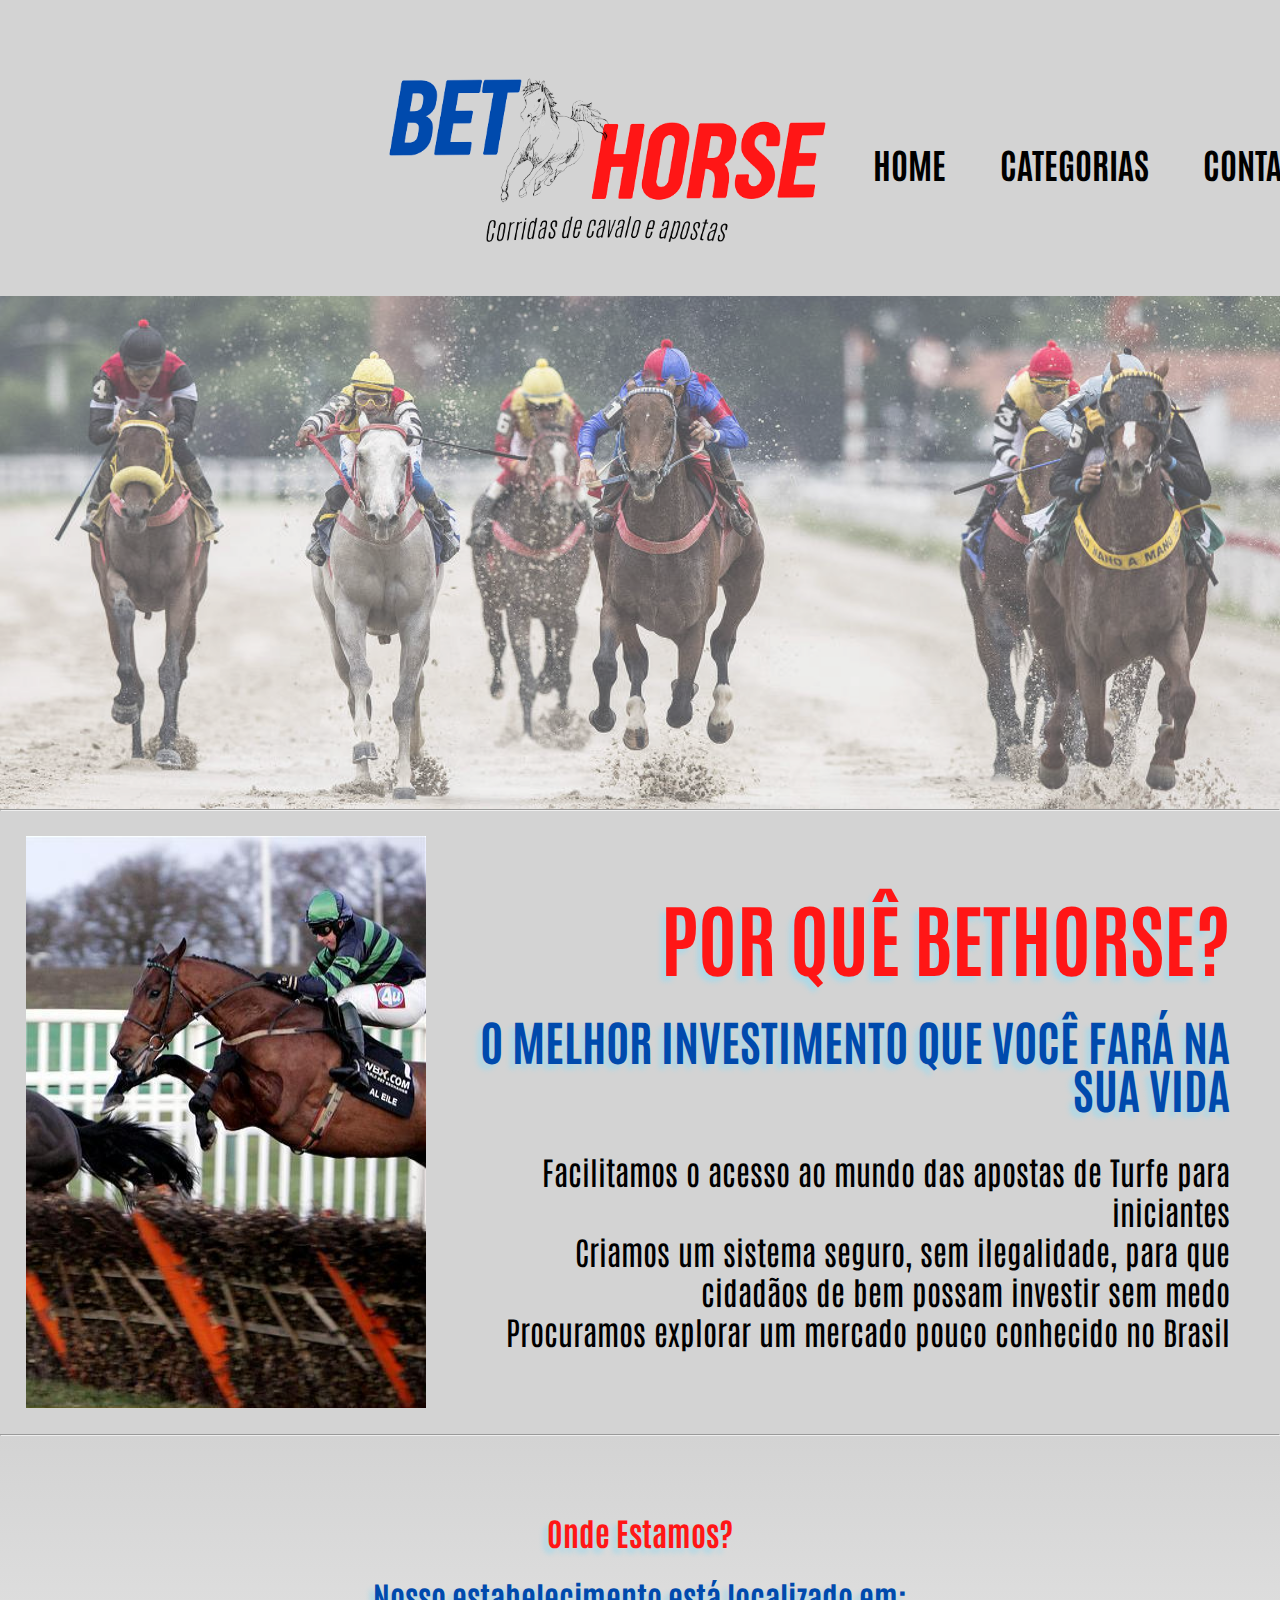
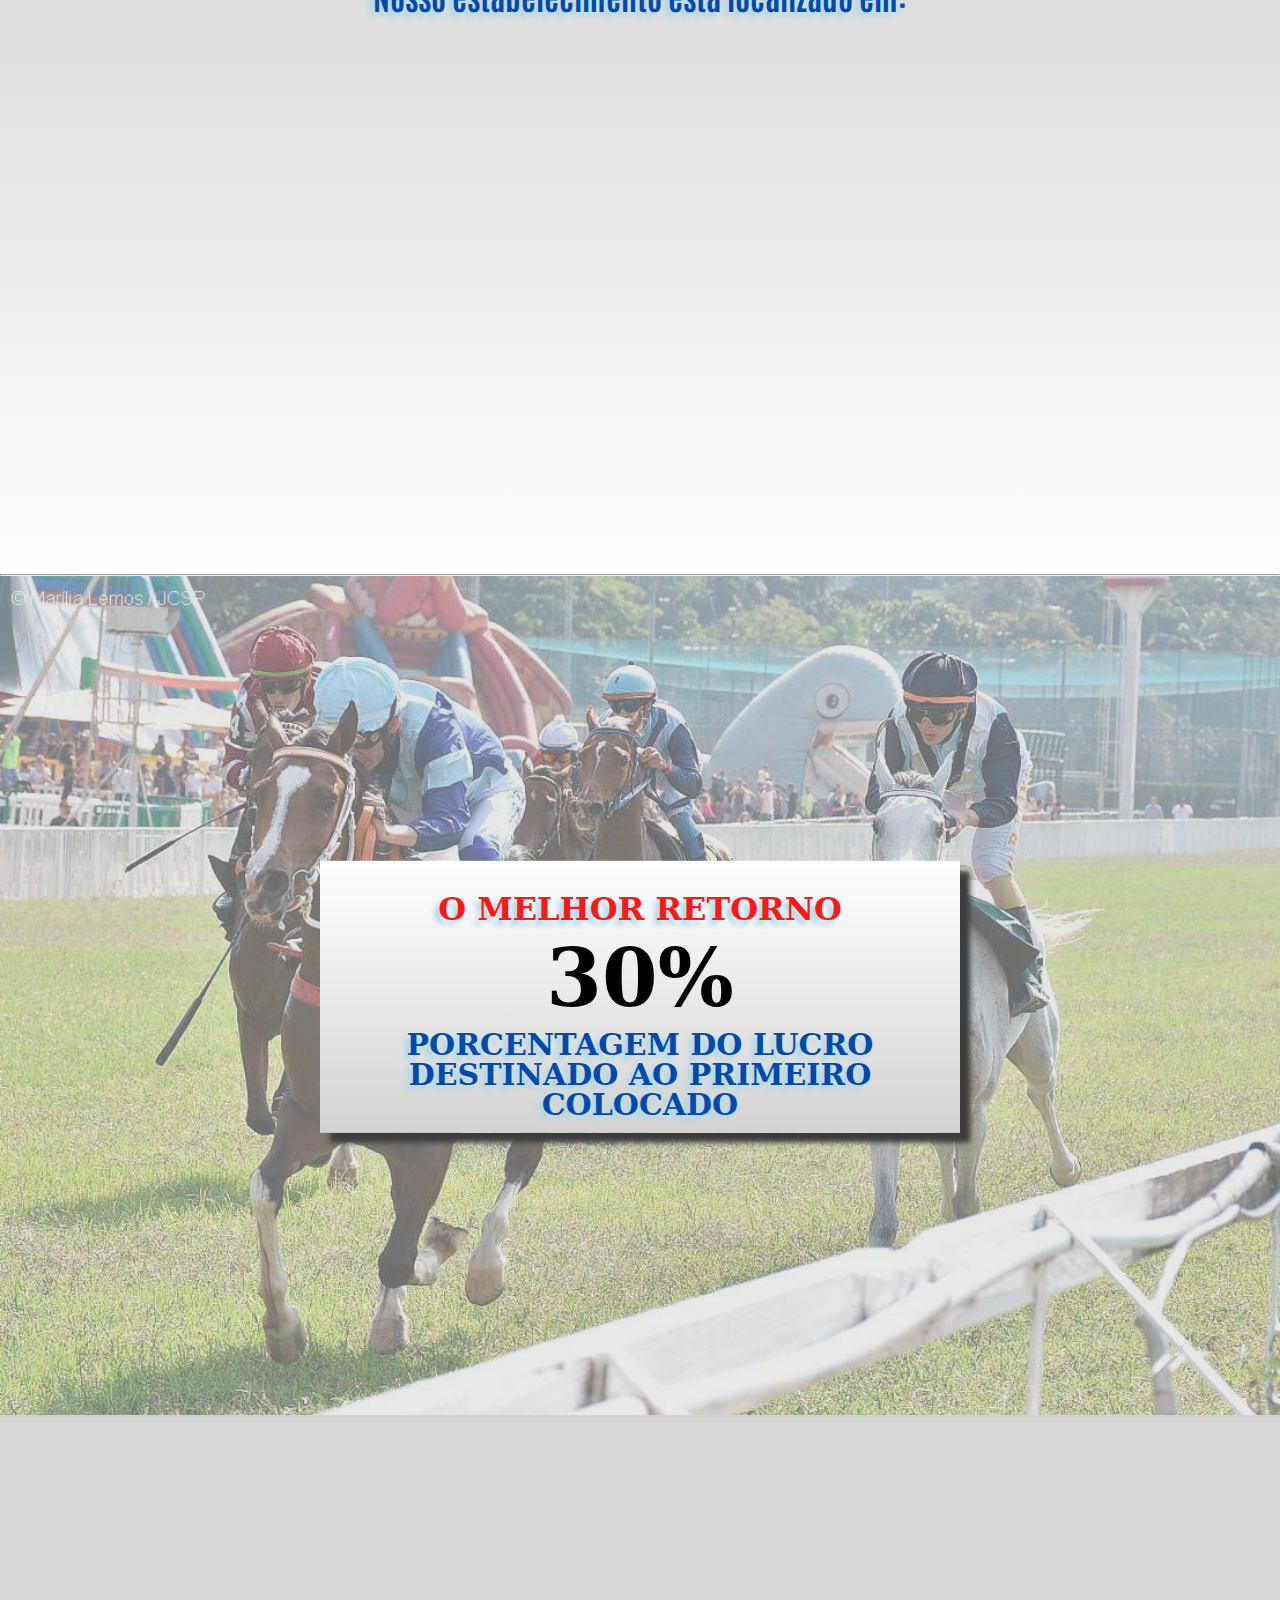
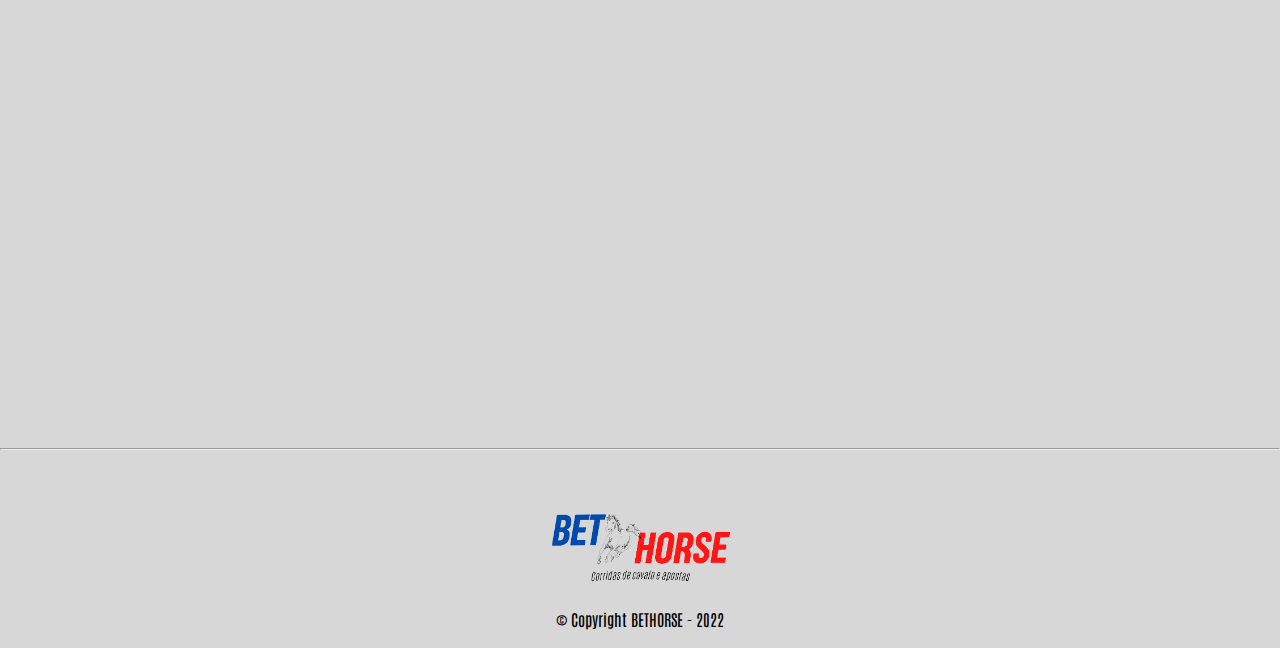
<file: index.html>
<!DOCTYPE html>
<html>
    <head>
        <meta charset="UTF-8"/>
        <link href="Style.css" rel="stylesheet">
        <title> BetHorse</title>
        <link rel="preconnect" href="https://fonts.googleapis.com">
        <link rel="preconnect" href="https://fonts.gstatic.com" crossorigin>
        <link href="https://fonts.googleapis.com/css2?family=Antonio:wght@300&display=swap" rel="stylesheet">
        <link href="https://fonts.googleapis.com/css2?family=Vollkorn&display=swap" rel="stylesheet">
    </head>
    <body>
        <header>
            <div class="logo_box">
                <img src="logo.png" title="Lucas da Silva Lins" class="logo"></img>
                <nav>
                    <ul>
                        <li><a href="index.html">Home</a></li>
                        <li><a href="catego.html">Categorias</a></li>
                        <li><a href="contato.htlm">Contato</a></li>
                    </ul>
                </nav>
            </div>
        </header>
        <img class = "banner" src="banner.jpg">
        <hr>
        <main>
                <section class="pq">
                <img class="horse" src="joquei.jpg" alt="joquei">
                <div class="pqtxt">
                    <h1>Por quê BetHorse?</h1>
                    <h2>o melhor investimento que você fará na sua vida</h2>
                    <ul>
                        <li>Facilitamos o acesso ao mundo das apostas de Turfe para iniciantes</li>
                        <li>Criamos um sistema seguro, sem ilegalidade, para que cidadãos de bem possam investir sem medo</li>
                        <li>Procuramos explorar um mercado pouco conhecido no Brasil</li>
                    </ul>
                </div>
                </section>
                <hr> 
                <section class="map">
                    <h3 class="titulo-principal">
                        Onde Estamos?
                    </h3>   
                    <p>
                        Nosso estabelecimento está localizado em:
                    </p>

                    <div class="mapa-conteudo">   
                        <iframe src="https://www.google.com/maps/embed?pb=!1m18!1m12!1m3!1d3657.096973921678!2d-46.688555199999996!3d-23.564960400000004!2m3!1f0!2f0!3f0!3m2!1i1024!2i768!4f13.1!3m3!1m2!1s0x94ce579fa2e606af%3A0xa511441d59015781!2sRua%20Navarro%20de%20Andrade%2C%20171%20-%20Pinheiros%2C%20S%C3%A3o%20Paulo%20-%20SP%2C%2005418-020!5e0!3m2!1spt-BR!2sbr!4v1662071329119!5m2!1spt-BR!2sbr" width="600" height="450" style="border:0;" allowfullscreen="" loading="lazy" referrerpolicy="no-referrer-when-downgrade"></iframe>
                    </div>
                </section>
                <hr>
                <section class="bene">
                <img class="turfe" src="turfe.jpg" alt="turfe">
                    <div class="benef">
                    <h1>
                        O melhor retorno
                    </h1>
                    <h2>
                        30%
                    </h2>
                    <h3>
                        Porcentagem do lucro destinado ao primeiro colocado
                    </h3>
                    </div>
                </section>
                <div    class="video">
                    <iframe width="1120" height="630" src="https://youtu.be/f_FnwO-tnoM" title="YouTube video player" frameborder="0" allow="accelerometer; autoplay; clipboard-write; encrypted-media; gyroscope; picture-in-picture" allowfullscreen></iframe>
                </div>
        </main>
        <hr>
        <footer>
            <img class="logofoot" src="logo.png" alt="logo">
            <p class="copyright">&copy; Copyright BETHORSE - 2022</p>
        </footer>
    </body>

</html>
</file>
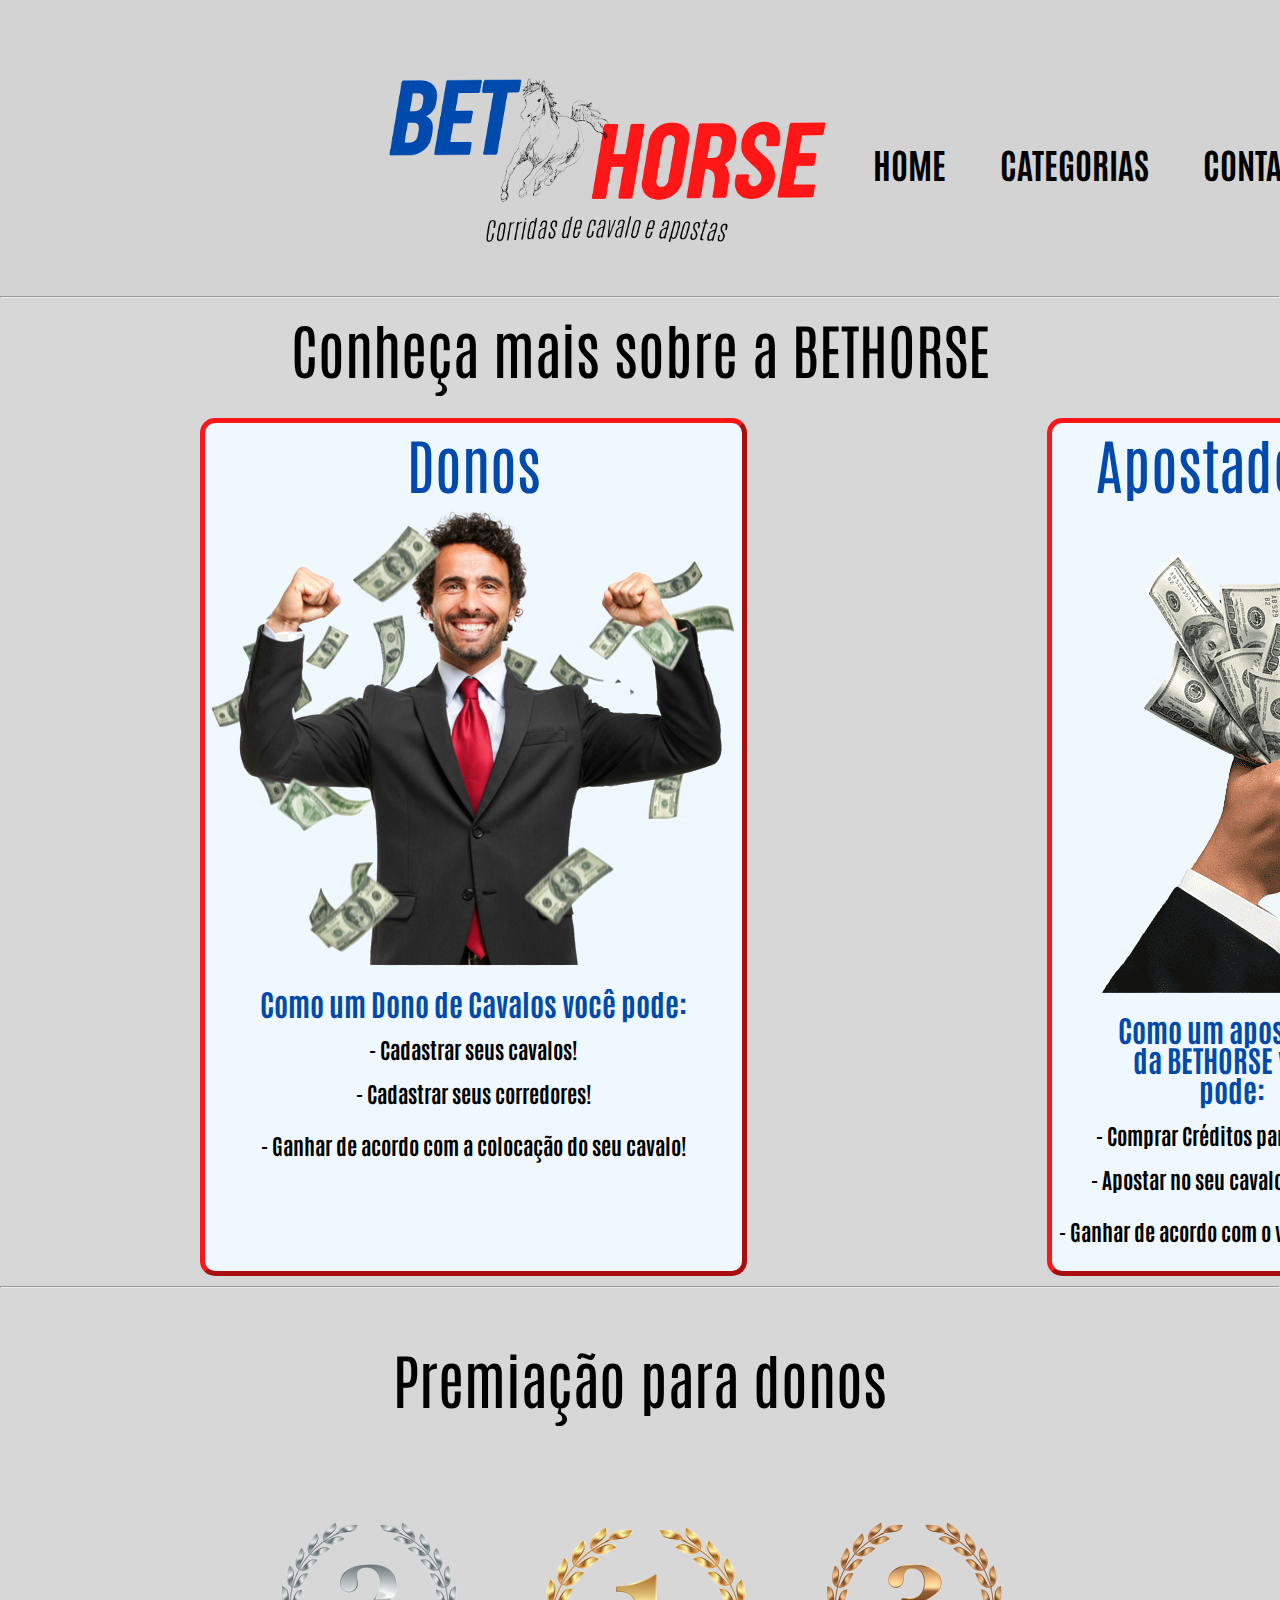
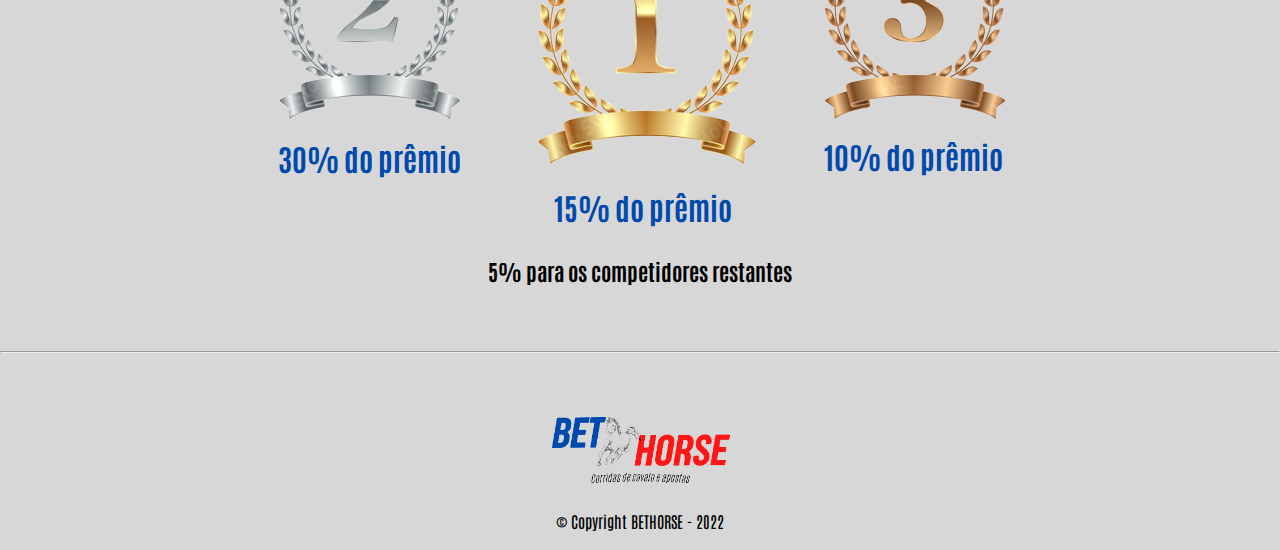
<file: catego.html>
<!DOCTYPE html>
<html>
    <head>
        <meta charset="UTF-8"/>
        <link href="Stylo.css" rel="stylesheet">
        <title> BetHorse</title>
        <link rel="preconnect" href="https://fonts.googleapis.com">
        <link rel="preconnect" href="https://fonts.gstatic.com" crossorigin>
        <link href="https://fonts.googleapis.com/css2?family=Antonio:wght@300&display=swap" rel="stylesheet">
        <link href="https://fonts.googleapis.com/css2?family=Vollkorn&display=swap" rel="stylesheet">
    </head>
    <body>
        <header>
            <div class="logo_box">
                <img src="logo.png" title="Lucas da Silva Lins" class="logo"></img>
                <nav>
                    <ul>
                        <li><a href="index.html">Home</a></li>
                        <li><a href="catego.html">Categorias</a></li>
                        <li><a href="contato.htlm">Contato</a></li>
                    </ul>
                </nav>
            </div>
        </header>
        <hr>
        <main>
            <div class="texto">
                <p>Conheça mais sobre a BETHORSE</p>
            </div>
            <section class="categorias">
                <div class="Dono">
                  <p>Donos</p>
                  <div>
                  <img class="empresario" src="empresario.png" alt="empresario">
                  </div>
                  <h1 class="textDono">
                    Como um Dono de Cavalos você pode:
                  </h1>
                  <h2>- Cadastrar seus cavalos!</h2>
                  <h3>- Cadastrar seus corredores!</h3>
                  <h4>- Ganhar de acordo com a colocação do seu cavalo!</h4>       
                </div>
                <div class="Apostadores">
                    <p>Apostadores</p>
                    <div class="imgEmp">
                    <img class="dinheiro" src="dinheiro.png" alt="dinheiro">
                    </div>
                    <h1 class="textApost">
                        Como um apostador da BETHORSE você pode:
                    </h1>
                    <h2>- Comprar Créditos para apostar!</h2>
                    <h3>- Apostar no seu cavalo preferido!</h3>
                    <h4>- Ganhar de acordo com o valor apostado!</h4>    
                </div>
            </section>
            <hr>
            <section class="premio">
                <p>Premiação para donos</p>
                <div id="AncDono" class="coloca">
                    <div class="seg">
                        <img class="segundo" src="segundo_lugar.png" alt="segundo">
                        <h1>30% do prêmio</h1>
                    </div>
                    <div class="pri"> 
                        <img class="primeiro" src="primeiro_lugar.png" alt="segundo">
                        <h1>15% do prêmio</h1>
                    </div>
                    <div class="ter">
                        <img class="terceiro" src="terceiro_lugar.png" alt="segundo">
                        <h1>10% do prêmio</h1>
                    </div>
                </div>
                <h2>5% para os competidores restantes</h2>
            </section>
        </main>
        <hr>
        <footer>
            <img class="logofoot" src="logo.png" alt="logo">
            <p class="copyright">&copy; Copyright BETHORSE - 2022</p>
        </footer>
    </body>
</html>
</file>
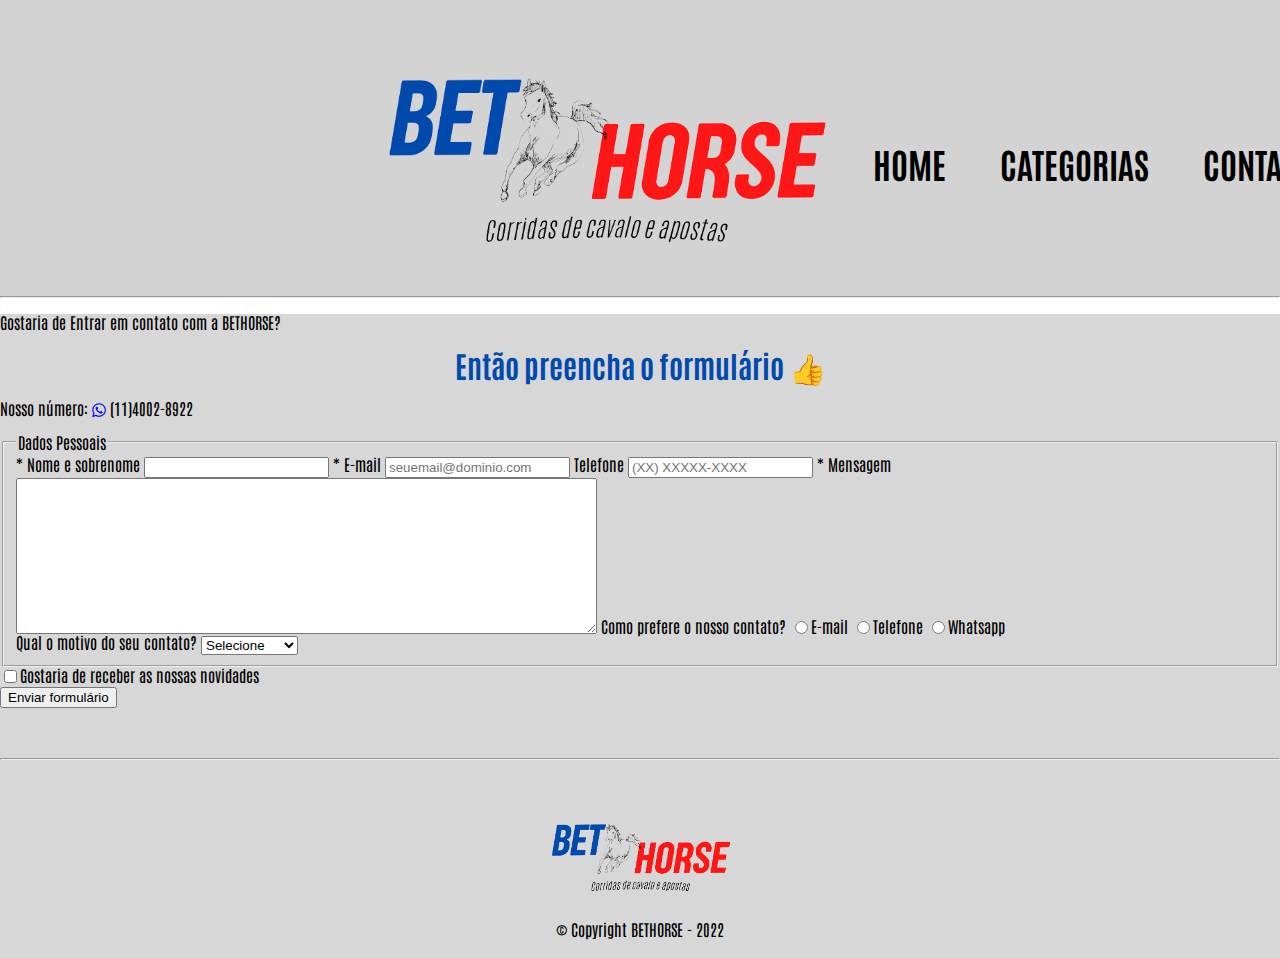
<file: contato.html>
<!DOCTYPE html>
<html>
    <head>
        <meta charset="UTF-8"/>
        <link href="Stylo.css" rel="stylesheet">
        <title> BetHorse</title>
        <link rel="stylesheet" href="https://maxcdn.bootstrapcdn.com/font-awesome/4.5.0/css/font-awesome.min.css">
        <link rel="preconnect" href="https://fonts.googleapis.com">
        <link rel="preconnect" href="https://fonts.gstatic.com" crossorigin>
        <link href="https://fonts.googleapis.com/css2?family=Antonio:wght@300&display=swap" rel="stylesheet">
        <link href="https://fonts.googleapis.com/css2?family=Vollkorn&display=swap" rel="stylesheet">
        <script>
            alert("Utilize esse formulário para se comunicar conosco!")
            
            dia=new Array("Domingo","Segunda-Feira","Terça-Feira","Quarta-Feira","Quinta-Feira","Sexta-Feira")
            mes=new Array("Janeiro","Fevereiro","Março","Abril","Maio","Junho","Julho","Agosto","Setembro","Outubro","Novembro","Dezembro")
            data= new Date
        </script>
    </head>
    <body>
        <header>
            <div class="logo_box">
                <img src="logo.png" title="Lucas da Silva Lins" class="logo"></img>
                <nav>
                    <ul>
                        <li><a href="index.html">Home</a></li>
                        <li><a href="catego.html">Categorias</a></li>
                        <li><a href="contato.html">Contato</a></li>
                    </ul>
                </nav>
            </div>
        </header>
        <hr>
        <main class="cont">
            <div class="textos">
                <p class="cont_txt">Gostaria de Entrar em contato com a BETHORSE?</p>
                <p style="text-align: right; margin-right: 10px;">
                    <script type="text/javascript">
                        /*alert(data.getDate())  mostrar como está vindo a informação*/
                        document.write(dia[data.getDay()]+  ", " + ata.getDate() + " de " + mes[data.getMonth()] + " de " + data.getFullYear())
                    </script>
                </p>
                <h1>Então preencha o formulário 👍</h1>
                <p>Nosso número: <a class="whatsapp-link" href="https://wa.me/55991111112222" target="_blank"><i class="fa fa-whatsapp"></i></a> (11)4002-8922</p>
            </div>
            <form name="frmContato" method="get" action="mailto:teste@gmail.com" target="_blank">
                <fieldset>
                    <legend>Dados Pessoais</legend>
                    <label for="nomesobrenome">* Nome e sobrenome</label>
                    <input type="text" id="nomesobrenome" name="" class="input-padrao" required>

                    <label for="email">* E-mail</label>
                    <input type="email" id="email" name="" class="input-padrao" required placeholder="seuemail@dominio.com">

                    <label for="telefone">Telefone</label>
                    <input type="tel" id="telefone" name="" class="input-padrao" placeholder="(XX) XXXXX-XXXX">

                    <label for="mensagem">* Mensagem</label>
                    <textarea cols="70" rows="10" id="mensagem" class="input-padrao"></textarea>

                    <label for="contato">Como prefere o nosso contato?
                        <input type="radio" value="radio-email" name="Contato">E-mail
                        <input type="radio" value="radio-telefone" name="Contato">Telefone
                        <input type="radio" value="radio-whatsapp" name="Contato">Whatsapp
                    </label>

                    <br>
                    <label for="horario">Qual o motivo do seu contato?
                        <select>
                            <option>Selecione</option>
                            <option>Dúvida</option>
                            <option>Sugestão</option>
                            <option>Elogio</option>
                            <option>Reclamação</option>
                        </select>
                    </label>
                    <br>
                </fieldset>
                <label><input type="checkbox" class="chk">Gostaria de receber as nossas novidades</label>
                <div class="bota">
                    <input type="submit" value="Enviar formulário" class="enviar">
                </div>
            </form>
        </main>
        <hr>
        <footer>
            <img class="logofoot" src="logo.png" alt="logo">
            <p class="copyright">&copy; Copyright BETHORSE - 2022</p>
        </footer>
    </body>
</html>
</file>
<file: Style.css>
body{
    margin:0;
    padding: 0;
    border: 0;
    line-height: 1;
    font-family: 'Antonio',sans-serif;
}
header{
    background-color: lightgray;
    padding: 20px 0;
}
nav{
    position: absolute;
    top: 110px;
    right:0;
}
nav li{
    display: inline;
    margin: 0 0 0 50px;
}
nav a{
    text-transform: uppercase;
    color: rgb(0, 0, 0);
    font-weight: bold;
    font-size: 35px;
    text-decoration: none;
}
nav a:hover{
    color: red;
    text-decoration: underline;
}
ul{
    list-style: none;
}
.logo_box{
    width: 940px;
    position: relative;
    margin: auto;
    left: 200px;
}
.logo{
    width: 50%;
}
.banner{
    width:100%;
    opacity: 0.7;
}
.pq{

    display: flex;
    font-family: 'Antonio', sans-serif;
    background-color: lightgray;
    color: #866042;
    padding: 2%;
}

.pqtxt{
    padding: 2%;
    width: 100%;
    text-align: right;
}

.pq h1{
    color: #FF1616;
    text-transform: uppercase;
    margin-top: 35px;
    margin-bottom: 1%;
    font-size: 5em;
    width: 100%;
    font-weight: bold;
    text-shadow: lightblue -5px 5px 5px;
}

.pq h2{
    color: #004AAD;
    font-size: 3em;
    text-transform: uppercase;
    width: 100%;
    font-weight: bold;
    text-shadow: lightblue -5px 5px 5px;
}
.pq ul{
    line-height: 1.25;
    font-family: 'Antonio', sans-serif;
    color: black;
    font-size: 2em;
    text-align: right;    
}
.map{
    padding: 3em 0;
    background: linear-gradient(lightgray,white);
    text-align: center;
}
.mapa-conteudo{
    width: 940px;
    margin:0 auto;
}
.map p{
    margin: 0 0 2em;
    text-align: center;
    color: #004AAD;
    font-size: 2em;
    font-weight: bold;
    text-shadow: lightblue -5px 5px 5px;
}
.map h3{
    text-align: center;
    color: #FF1616;
    font-size: 2em;
    font-weight: bold;
    text-shadow: lightblue -5px 5px 5px;
}
.bene{
    width: 100%;
    font-family: 'Volkorn','serif';
    position:relative;
    background-color: lightgray;
}
.bene img{
    width: 100%;
    opacity: 0.5;
}
.benef{
    position:absolute;
    top: 50%;
    left: 50%;
    transform: translate(-50%,-50%);
    background: linear-gradient(white,lightgray);
    box-shadow: 10px 10px 5px 0px rgb(61, 61, 61);  
}
.benef h1{
    text-align: center;
    text-transform: uppercase;
    margin:5% 2% 1% 2% ;
    color: #FF1616;
    text-shadow: lightblue -5px 5px 5px;
}
.benef h2{
    text-align: center;
    font-size: 80px;
    margin:2%;
}
.benef h3{
    text-align: center;
    text-transform: uppercase;
    font-size: 30px;
    margin:2% ;
    color:#004AAD;
    text-shadow: lightblue -5px 5px 5px;
}

.video{
    text-align: center;
    background-color: rgb(215, 215, 215);
}
footer{
    text-align: center;
    background-color:  rgb(215, 215, 215);
    padding-top: 40px;
    padding-bottom: 5px;
}
.logofoot{
    width:15%;
}
hr{
    padding: 0;
    margin: 0;
}
</file>
<file: Stylo.css>
body{
    margin:0;
    padding: 0;
    border: 0;
    line-height: 1;
    font-family: 'Antonio',sans-serif;
}
header{
    background-color: lightgray;
    padding: 20px 0;
}
nav{
    position: absolute;
    top: 110px;
    right:0;
}
nav li{
    display: inline;
    margin: 0 0 0 50px;
}
nav a{
    text-transform: uppercase;
    color: rgb(0, 0, 0);
    font-weight: bold;
    font-size: 35px;
    text-decoration: none;
}
nav a:hover{
    color: red;
    text-decoration: underline;
}
ul{
    list-style: none;
}
.logo_box{
    width: 940px;
    position: relative;
    margin: auto;
    left: 200px;
}
.logo{
    width: 50%;
}
footer{
    text-align: center;
    background-color:  rgb(215, 215, 215);
    padding-top: 40px;
    padding-bottom: 5px;
}
.logofoot{
    width:15%;
}
hr{
    padding: 0;
    margin: 0;
}
main{
    background-color:  rgb(215, 215, 215);
    padding-bottom:50px ;
}
.categorias{
    display: flex;
    margin-bottom: 10px;
}
.texto{
    text-align: center;
    width: auto;
    font-size: 60px;
    padding-bottom: 20px;   
}
.texto p{
    padding-top: 20px;
    padding-bottom: 20px;
    margin:0px;
    
}
.Dono{
    margin-left: 200px;
    background-color: aliceblue;
    border-radius: 15px;
    width: 550px;
    border-width: 5px;
    border-style: outset; 
    border-color: #FF1616;
    text-align: center;
}
.Dono p{
    margin: 10px;
    font-size: 60px;
    text-align: center;
    color: #004AAD;
}
h1{
    font-size: 30px;
    text-align: center;
    color: #004AAD;
}
h1:hover{
    text-decoration: underline;
}
h2{
    font-size: 22px;
}
h2:hover{
    text-decoration: underline;
}
h3{
    font-size: 22px;
}
h3:hover{
    text-decoration: underline;
}
h4{
    font-size: 22px;
    text-decoration: none;
}
h4:hover{
    text-decoration: underline;
}
.Apostadores{
    margin-left: 300px;
    background-color: aliceblue;
    border-radius: 15px;
    width: 600px;
    border-width: 5px;
    border-style: outset; 
    border-color: #FF1616;
    text-align: center;
    
}
.Apostadores p{
    margin: 10px;
    font-size: 60px;
    text-align: center;
    color: #004AAD;
}
.Apostadores h1{
    padding-left: 60px;
    padding-right: 60px;
}
.imgEmp{
    text-align: center;
}
.Dono:hover{
    box-shadow: 0px 0px 5px 5px rgb(61,61,61);
}
.Apostadores:hover{
    box-shadow: 0px 0px 5px 5px rgb(61,61,61);
}
.Odds{
    text-align: center;
    font-size: 60px;
}
/*.infoOdds{
    display: flex;
}*/
.premio{
    text-align: center;
    font-size: 60px;
}
.coloca{
    margin-top: 50px;
    text-align: center;
    display: inline-flex;
}
.coloca h1{
    text-decoration: none;
}
.coloca h2{
    text-decoration: none;
}
.seg{
    padding-right: 30px;
    text-align: center;
}
.pri{
    padding-left: 30px;
    padding-right: 30px;
    text-align: center;
}
.ter{
    padding-left: 30px;
    text-align: center;
}
.premio h2{
    text-decoration: none;
}
</file>
